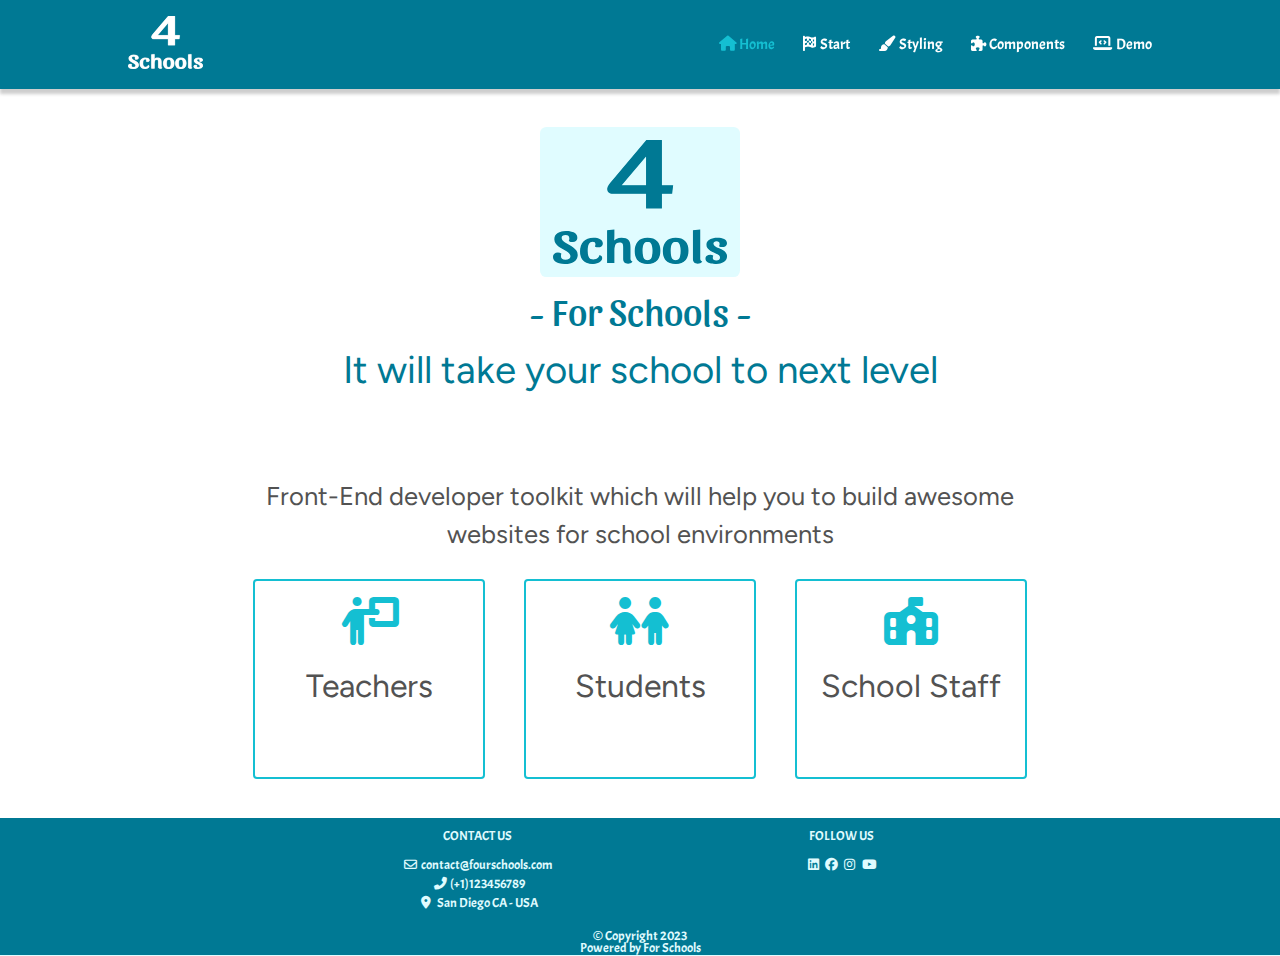
<file: group04Project_v04/index.html>
<!DOCTYPE html>
<html lang="en">
    <head>
        <title>4-S|Home</title>
        <meta charset="UTF-8">
        <meta http-equiv="X-UA-Compatible" content="ie=edge">

        <!-- Favicon -->
        <link rel="icon" type="image/x-icon" href="images/favicon.ico">
        <link rel="icon" type="image/ico" href="images/favicon-32.png">
        
        <!--Responsive website -->
        <meta name="viewport" content="width=device-width, initial-scale=1.0">
        <!-- This is how we link to an external css file -->
        
        <!--EXTERNAL CSS -->
        <link rel="stylesheet" href="css/reset.css"> 
        
        <!-- Font Awesome -->
        <link rel="stylesheet" href="https://cdnjs.cloudflare.com/ajax/libs/font-awesome/6.3.0/css/all.min.css"> 

        <!-- Google Fonts -->
        <link rel="preconnect" href="https://fonts.googleapis.com">
        <link rel="preconnect" href="https://fonts.gstatic.com" crossorigin>
        <link href="https://fonts.googleapis.com/css2?family=Acme&family=Figtree&family=Sansita:wght@800&family=Source+Code+Pro:wght@300;400&display=swap" rel="stylesheet">
        
        <!--EXTERNAL CSS -->        
        <link rel="stylesheet" href="css/style.css">
             
        
              
                      
                               
    </head>
    
    <body>
        <header class="header">
            <a href="#">
                <img src="images/logoWhite.svg" alt="logo" class="mainLogo">   
            </a>            

            <nav class="navigation">
                <input type="checkbox" class="toggleMenu">
                <div class="hamburger"></div>

                <ul class="menu">
                    <li><i class="fa-solid fa-house"></i>Home</li>
                    <li><a href="pages/intro.html"><i class="fa-solid fa-flag-checkered"></i>Start</a></li>
                    <li><a href="pages/styling.html"><i class="fa-solid fa-paintbrush"></i>Styling</a></li>
                    <li><a href="pages/components.html"><i class="fa-solid fa-puzzle-piece"></i>Components</a></li>
                    <li><a href="pages/demo.html"><i class="fa-solid fa-laptop-code"></i>Demo</a></li>
                </ul>
            </nav>
        </header>

        <section class="hero">
            <article class="home-page">
                <img src="images/hpLogo.svg" alt="logo" class="hpLogo">
                <h2>
                    <span class="hpLogoText">- For Schools -</span>
                    <br>
                    It will take your school to next level
                </h2>

                <p>Front-End developer toolkit which will help you to build awesome websites for school environments</p> 
                
                <div class="cards">
                    <div class="card">
                        <i class="fa-solid fa-person-chalkboard"></i>
                        <p>Teachers</p>
                    </div>
                    <div class="card">
                        <i class="fa-solid fa-children"></i>
                        <p>Students</p>
                    </div>
                    <div class="card">
                        <i class="fa-solid fa-school-flag"></i>
                        <p>School Staff</p>
                    </div>
                </div>
                
                
            </article>


        </section>
        

        

        <footer class="footer">
            <section class="contact">
                <section class="communication">
                    <h2 class="footerTitle">Contact Us</h2>
                    <ul class="commIcons">
                        <li><a href="mailto:contact@fourschools.com"><i class="fa-regular fa-envelope"></i>contact@fourschools.com</a></li>
                        <li><i class="fa-solid fa-phone-flip"></i>(+1)123456789</li>
                        <li><i class="fa-solid fa-location-dot"></i> San Diego CA - USA</li>
                    </ul>                   
                </section>

                <section class="socialMedia">
                    <h2 class="footerTitle">Follow Us</h2>
                    <ul class="socialIcons">
                        <li><a href="#"><i class="fa-brands fa-linkedin"></i></a></li>
                        <li><a href="#"><i class="fa-brands fa-facebook"></i></a></li>
                        <li><a href="#"><i class="fa-brands fa-instagram"></i></a></li>
                        <li><a href="#"><i class="fa-brands fa-youtube"></i></a></li>
                    </ul>
                </section>

            </section>


            <section class="bottom">
                <p>&copy; Copyright 2023</p>
                <p>Powered by For Schools</p>
            </section>            
        </footer>   

        <!-- Script file -->
        <script src="scripts/jquery-3.6.3.min.js"></script>
        <script src="scripts/script.js"></script> 
       
        
    </body>


</html>
</file>
<file: group04Project_v04/css/style.css>
/* 
font-family: 'Acme', sans-serif;
font-family: 'Figtree', sans-serif;
font-family: 'Source Code Pro', monospace;
 */

 :root{

    /* Colors */  
    --color-bg: #e0fcff;
    --color-bg-content: #FFF;
    /*#14e8ff*/
    --color-bg-m: hsl(186, 83%, 45%);
    /*#006e7a*/ 
    --color-bg-d: #007994;     
    /*#fc9732*/
    --color-hover: #fc9732; 
    --color-button: rgba(252, 151, 50, .3); 
    --color-shadow: rgba(94, 94, 94, .3);
    --color-text: #525252;
    --color-bg-coding:  #e8e8e8;
    --color-txt-coding:  #030fbb;



    /* Texts */
    --font-title: 'Acme', sans-serif;
    --font-content: 'Figtree', sans-serif;
    --font-logo: 'Sansita', sans-serif;
    --font-code: 'Source Code Pro', monospace;
 }

 body{
    background-color: var(--color-bg);
    font-family: var(--font-content);    
    height: 100vh; 

    display: grid;
    grid-template-columns: 1fr 3fr;
    font-size: clamp(.8rem, 1vw, 1.5rem); 

 }

 header, .hero, footer{
  grid-column: 1 / span 2;
}


/* ------------------------------------------NAV BAR------------------------------------------*/
 .header{
    font-family: var(--font-title);
    font-size: clamp(1em, 3vw, 1.2em);
    position: sticky;
    top: 0;
    left: 0;
    width: 100%;

    display: flex;
    justify-content: space-between;
    align-items: center;

    background-color: var(--color-bg-d);
    padding: 1rem 10%;
    box-shadow: 0 5px 3px var(--color-shadow);
    transition: 0.3s;       
 }

 .mainLogo{    
    width: 25%;
    height: auto;
 }

 .mainLogo a{    
    display: block;
 }

 .navigation{
    display: flex;
    justify-content: space-between;
    align-items: center;
 }

 .menu{
    display: flex;
    justify-content: space-between;
    flex-direction: row;
    align-items: center;
    z-index: 4;
    transition: 0.5s;
 }

 .menu li{    
    list-style-type: none;
    text-decoration: none;
    color: var(--color-bg-m);  
    display: block;
    padding-left: 1.5rem;    
 }

 .menu li a{
  color: var(--color-bg-content);  
  text-decoration: none;
  transition: 0.3s;
}

 .menu li a:hover{
    color: var(--color-hover);
    
 }

 .hamburger{
   position: relative;
   width: 30px;
   height: 4px;
   background: var(--color-bg);
   border-radius: 10px;
   cursor: pointer;
   z-index: 5;
   transition: .3s;
 }

 .hamburger:before,
 .hamburger:after{
   content: "";
   position: absolute;
   height: 4px;
   right: 0;
   background: var(--color-bg);
   border-radius: 10px;
   width: 30px;
   transition: .3s;
 }

 .hamburger:before{
   top: -10px;
 }
 .hamburger:after{
   top: 10px;
 }

 .toggleMenu{
   position: absolute;
   width: 30px;
   height: 100%;
   z-index: 6;
   cursor: pointer;
   opacity: 0;
 }

 .hamburger, .toggleMenu{
   display: none;
 }

 .navigation input:checked~.hamburger{
   background: transparent;
 }

 .navigation input:checked~.hamburger:before{
   top: 0;
   transform: rotate(-45deg);
   width: 30px;
 }

 .navigation input:checked~.hamburger::after{
   top: 0;
   transform: rotate(45deg);
   width: 30px;
 }

 .navigation input:checked~.menu{
   right: 0;
   box-shadow: -20px 0 40px rgba(0, 0, 0, .3);
 }

 /* ^^^^^^^^^^^^^^^^^^^^^^^^^^^^^^^NAV & FOOTER icons^^^^^^^^^^^^^^^^^^^^^^^^^^^^^^^*/

 /* ~~~~~~~~~~~~~~~~~~~~~~~navigation icons ~~~~~~~~~~~~~~~~~~~~~~~*/

 .fa-solid{
  padding-right: .25em;
  padding-left: .25em;

 }

 /* ~~~~~~~~~~~~~~~~~~~~~~~navigation footer ~~~~~~~~~~~~~~~~~~~~~~~*/
 .fa-regular{
  padding-right: .25em;
 }

  /* ------------------------------------------HERO (home page)------------------------------------------*/
  .hero{  
    background-color: var(--color-bg-content);  
    color: var(--color-text);  
    text-align: center;
    line-height: 1.5; 
    
   }

   .home-page{
    margin: 2em auto;
    padding: 1em;
    
    max-width: 800px;

   }

   .hpLogo{
    background-color: var(--color-bg);     
    width: 200px;
    height: auto; 
    padding: 1em;
    border-radius: 0.5em;
   }

   .hero h2{    
    font-size: 3em;
    color: var(--color-bg-d);
   }

   .hero p{
    margin-top: 3em;  
    font-size: 2em;
   }

   .hpLogoText{
    font-family: var(--font-logo);
   }

   .cards{
    margin-top: 2em;
    display: flex;
    flex-direction: row;
    justify-content: center;
    align-items: center;
    gap: 3em;
   }

   .card{
    border: solid 2px var(--color-bg-m);
    border-radius: 4px;
    /* font-size: 1em; */
    font-size:  clamp(1rem, 1vw, 1rem); 
    padding: 1em;
    width: 300px;
    height: 200px;
   }

   .card p{
    margin-top: .5em;
   }

   .card .fa-solid{
    color: var(--color-bg-m);
    /* font-size: 2em; */
    font-size: clamp(3rem, 3vw, 3.5rem); 
   }

  /* ------------------------------------------ASIDE------------------------------------------*/

  aside{
    background-color: var(--color-bg-content);  
    border-right: solid 1px var(--color-bg-m);
    color: var(--color-text);
    text-align: left;
    line-height: 3;    
  }

  aside h2{
    font-family: var(--font-title);
    font-size: 1.5em;
    line-height: 3;
   }

  .aside-text{
    margin-left: 50%;
    padding: 1em;   
    min-width: 200px;     
    
  }

  .list-title{
    font-family: var(--font-title);
    color: var(--color-hover);
  }

  .aside-list li a{
    text-decoration: none;
    color: var(--color-text);
  }

  .aside-list li a::before{
    content: '\f0da';
    display: inline-block;
    font-family: 'Font Awesome 6 Free';
    font-weight: 900;
    color: var(--color-bg-m);
    
    padding: 0 4px 0 0;
  }

  .aside-list li a:hover{
    text-decoration: none;    
    background-color: var(--color-bg);
    padding: .25em 1em;
    border-radius: 1em;
  }

  .aside-list li a:active{
    text-decoration: none;
    color: var(--color-hover);
    background-color: var(--color-bg-m);
  }

  .aside-hide{
    display: none;
  }
 

 /* ------------------------------------------MAIN------------------------------------------*/
 .main-framework{  
  background-color: var(--color-bg-content);  
  color: var(--color-text);  
  text-align: left;
  line-height: 1.5; 
  
  display: flex;
  flex-direction: row;
 }

 .main-framework h2{
  font-family: var(--font-title);  
  text-shadow: 2px 2px 3px var(--color-shadow);
  color: var(--color-hover);
  font-size: 3em;
  
 }

 .main-framework h3{
  font-family: var(--font-title);
  font-size: 1.8em;  
  color: var(--color-bg-d);
  border-bottom: dashed 1px var(--color-bg-m);

  margin-top: 2em;  
 }

 .highlight{
  background-color: var(--color-bg);
 }

 article{
  padding: 1em;
 }

 .article-01{ 
  padding: 1em;
  max-width: 900px;
 }

  /*^^^^^^^^^^^Samples - Styling page^^^^^^^^^^^*/
 .snippet-sample{
  font-family: var(--font-title);
  color: var(--color-hover);
  text-decoration: none;
 }

 .snippet-sample a{
  text-decoration: none;
 }

 .snippet-sample:hover{
  color: var(--color-bg-m); 
 }

 .snippet-sample p::after{
  content: '\f101';
  display: inline-block;
  font-family: 'Font Awesome 6 Free';
  font-weight: 900;
  color: var(--color-hover);    
  padding-left: .25em;

 }
 

  /*^^^^^^^^^^^Download Buttons^^^^^^^^^^^*/
 .download-btns{
  display: flex;
  flex-direction: row;
  justify-content:center;
  gap: 4em;
 }

 .intro-btns{
  background-color: var(--color-button);
  color: var(--color-bg-d);
  font-family: var(--font-title);
  font-size: clamp(1rem, 1vw, 1.5rem); 
  text-shadow: 1px -1px 0 var(--color-bg-content);

  border: solid 2px var(--color-hover);
  border-radius: .5em;
  box-shadow: 3px -3px 0 var(--color-hover);
  
  padding: .5em 1em;
  margin-top: 1em;

  cursor: pointer;
 }

 .intro-btns::after{
  content: '\f019';
  display: inline-block;
  font-family: 'Font Awesome 6 Free';
  font-weight: 900;
  color: var(--color-hover);    
  padding-left: .25em;
 }

  /*^^^^^^^^^^^Hand Icon^^^^^^^^^^^*/

 .fa-hand-pointer{
  text-shadow: 3px -3px 0 var(--color-bg-d);
 }


 .hand-up{  
  color: var(--color-hover);
  font-size: clamp(.8rem, 3vw, 3rem);
  align-self: baseline;
  margin-top: auto;
  margin-left: auto;
  position: fixed;
  bottom: 20%;
  right: 20%;
  
  animation: jumpInfinite 1.5s infinite;
 }

 @keyframes jumpInfinite {
  0% {
    margin-bottom: 0;
  }
  50% {
    margin-bottom: 20px;
  }
  100% {
    margin-bottom: 0;
  }
}


 .hand-up a{
  text-decoration: none;
  color: var(--color-hover);
  background-color: var(--color-bg);
  
  padding: .25em;
  border-radius: 50%;
  width: 80px;
  height: 80px;

  display: flex;
  justify-content: center;
  align-items: center;
 }

 .hand-up a:hover{
  color: var(--color-shadow);
  background-color: var(--color-bg-content);
  box-shadow: 2px 2px 5px var(--color-shadow);
 }

 .brand{
  color: var(--color-bg-m);
  font-family: var(--font-logo);
 }

 /* ------------------------------------------START page - STEPS------------------------------------------*/

.steps{     
    list-style: none;
    counter-reset: num;    
}

.steps li {
    counter-increment: num;
}
.steps li::before {
    content: counter(num) ") ";
    color: var(--color-bg-m);
    font-weight: bold;   
}



/* ------------------------------------------MAIN - SAMPLES------------------------------------------*/

.sample{
  margin-top: 1em;
  border: solid 2px var(--color-hover);
  border-radius: .5em;
  padding: 1em;
 
}

.sample-slide{  
  border: solid 2px var(--color-hover);
  border-radius: .5em;
  padding: .25em;  
  text-align: center;
  position: relative;
  height: 300px;
}



/* ------------------------------------------CODE text------------------------------------------*/
.code-template{    
  color: var(--color-txt-coding);
  font-family: var(--font-code);  
 }

 /* ------------------------------------------DEMOS------------------------------------------*/

 .forSchool{
  display: flex;
  flex-wrap: wrap;
  flex-direction: row;
  justify-content: space-between;
  align-items: center;
 }

 .demo{
  width: 300px;
  height: 200px;
  border: solid 1px var(--color-hover);
  margin: 2em;
  text-align: center;
 }

 figcaption a{
  text-decoration: none;
  color: var(--color-bg-m);
 }

 figcaption a::after{
  content: '\f0da';
  display: inline-block;
  font-family: 'Font Awesome 6 Free';
  font-weight: 900;
  color: var(--color-bg-m);    
  padding: 0 0 0 4px;
 }

 figcaption a:hover{
  color: var(--color-hover);
 }

/* ------------------------------------------FOOTER------------------------------------------*/
 .footer{
   background-color: var(--color-bg-d);
   color: var(--color-bg);
   font-family: var(--font-title);
   display: flex;
   flex-direction: column;
   align-items: center;
   text-align: center;
   margin-top: auto;
   padding-top: 1em;
 }

 .bottom{
   padding-top: .25em;  
 }

 .contact{
   display: flex;
   flex-direction: row;
   justify-content:space-around;
   margin-bottom: 1em;
  }

  .footerTitle{
    text-transform: uppercase;
  }
   

 .contact a{
   text-decoration: none;
   color: var(--color-bg);
 }

 .contact a:hover{
   text-decoration: none;
   color: var(--color-hover);
 }

 .communication{
   display: flex;
   flex-direction: column;
   align-items: center; 
   margin-right: 10em;    
 }

 .commIcons{
   text-decoration: none;
   padding-top: 1em;
   line-height: 1.5;
   
   
 }

 .socialMedia{
   display: flex;
   flex-direction: column;
   align-items: center;
   margin-left: 10em;
   
 }

 .socialIcons{
   display: flex;
   flex-direction: row;
   align-items: center; 
   gap: .5em;
   padding-top: 1em;
   line-height: 1.5;

 }

  /*=====================================LAPTOP SIZE =====================================*/
  @media screen and (max-width: 1280px){
    /* ------------------------------------------ASIDE------------------------------------------*/
    
    /*^^^^^^^^^^^Hand Icon^^^^^^^^^^^*/
    .hand-up{        
      bottom: 20%;
      right: 2%;
     }

     /*------------------------------------------MAIN------------------------------------------*/

     .article-01{ 
      padding: 1em;
      max-width: 650px;
     }    
    
  }

 /*=========================================== TABLET SIZE ===========================================*/


 @media screen and (max-width: 900px) {

   body{
      display: grid;
      grid-template-columns: 1fr;
   }

   /* ------------------------------------------NAV------------------------------------------*/

   .hamburger, .toggleMenu{
      display: block;
    }

    .header{
      padding: .5rem 2rem;      
    }
   
   .menu{      
      justify-content: start;
      flex-direction: column;
      align-items: center;
      position: fixed;
      top: 0;
      right: -300px;
      background-color: var(--color-bg-d);
      width: 300px;
      height: 100%;
      padding-top: 200px;
      z-index: 3;
      
      
   }

   .menu li{
      
      width: 100%;
      padding: 30px;      
      box-shadow: 0 1px 0 rgba(255, 255, 255, .1)
      inset;
   }

   /* ------------------------------------------ASIDE------------------------------------------*/
 
   aside{
    display: grid;
    grid-template-columns: 1fr 1fr;
    justify-content: start;    
   }  

   .aside-text{
    all: unset;    
    padding: 1em; 
    min-width: 120px;
    margin-left: -300px;
    /* display: none; */
   }

   /* Triangle icon mobile size */
    .aside-hide{
      display: block;
      color: var(--color-bg-d);
      background-color: var(--color-bg);
      padding-right: .25em;
      padding-left: .25em;
      max-width: 20px;
      font-size: 1em;     
      margin-left: auto;  

      cursor: pointer;        
    }

    .fa-caret-right, 
    .fa-caret-left{
      padding-top: 3em;
    }

    .fa-caret-right{      
      display: block;
    }

    .fa-caret-left{
      display: none;
    }

    /* ~~~~~~~~~~~~~~~~ Java Script ~~~~~~~~~~~~~~~~ */

    .switchOn{
      display: block;
    }
    .switchOff{
      display: none;
    }   

    .display-aside-menu{      
      margin-left: 0;     
    }

    /*------------------------------------------MAIN------------------------------------------*/

    .article-01{ 
      padding: 1em;      
      max-width: 790px; 
     } 
     
     /*^^^^^^^^^^^Hand Icon^^^^^^^^^^^*/
    .hand-up{
      bottom: 0;
      left: 0;
    }

    .fa-hand-pointer{
      text-shadow: 2px -2px 0 var(--color-bg-d);
     }

    .hand-up a{
      width: 40px;
      height: 40px;

    }


    /* Home Page */
    .cards{     
      flex-direction: column;     
    }

    /* ------------------------------------------FOOTER------------------------------------------*/

    .contact{
      all: unset;      
      display: flex;
      flex-direction: column; 
      justify-content: center;        

    }

    .communication{
      margin-right: 0; 
      
    }

    .socialMedia{
      margin-top: 1em;
      margin-left: 0;

    }   
 }

 @media screen and (max-width: 500px){

  .aside-text{    
    min-width: 90px;
    
   }

  .article-01{ 
        
    max-width: 330px; 
   } 

 }
</file>
